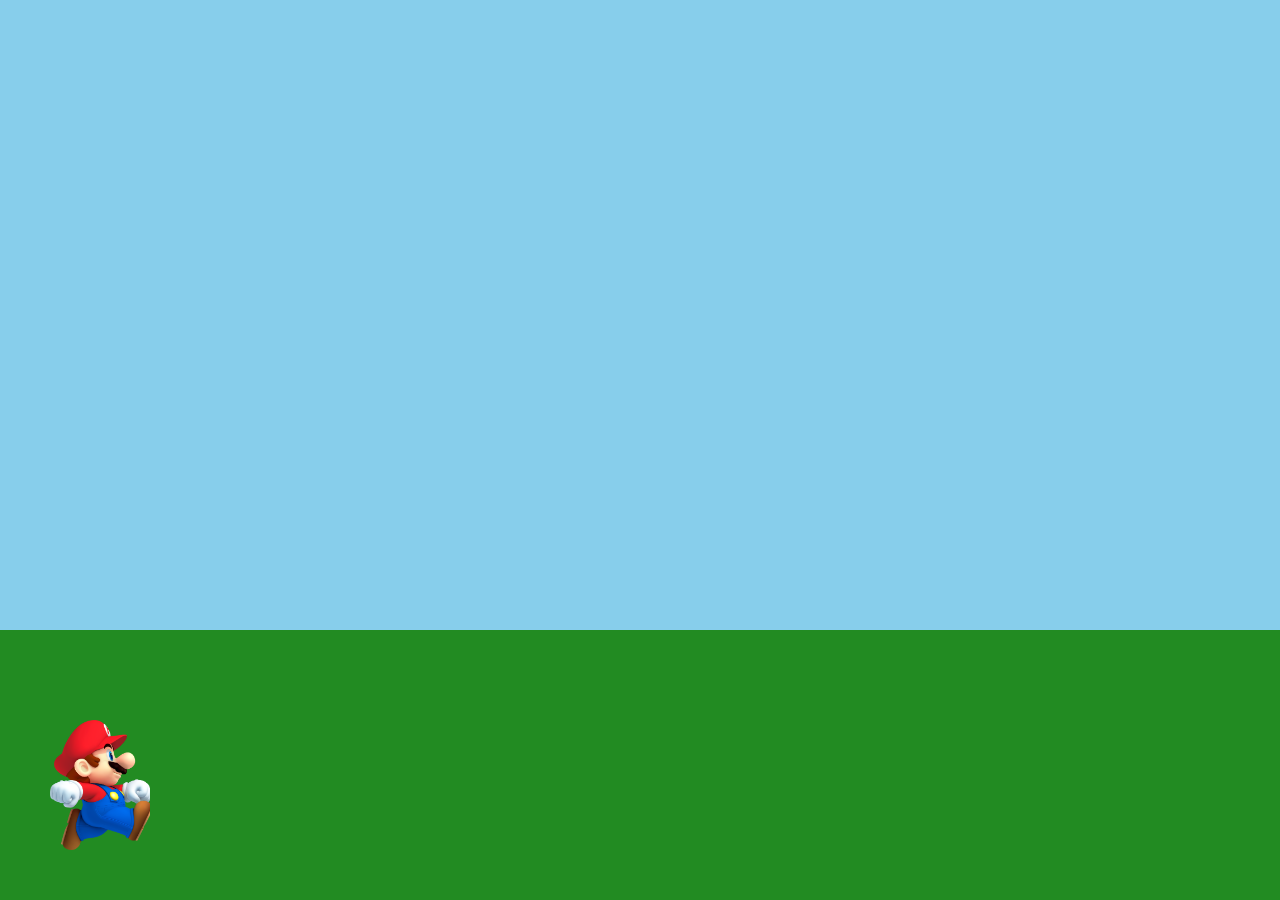
<file: AhmedF/Game2/index.html>
<!DOCTYPE html>
<html lang="en">
<head>
    <meta charset="UTF-8">
    <meta name="viewport" content="width=device-width, initial-scale=1.0">
    <title>Mario Running Game</title>
    <link rel="stylesheet" href="style.css">
</head>
<body>
    <div id="game-container">
        <div id="mario"></div>
        <div id="ground"></div>
    </div>
    <script src="script.js"></script>
</body>
</html>
</file>
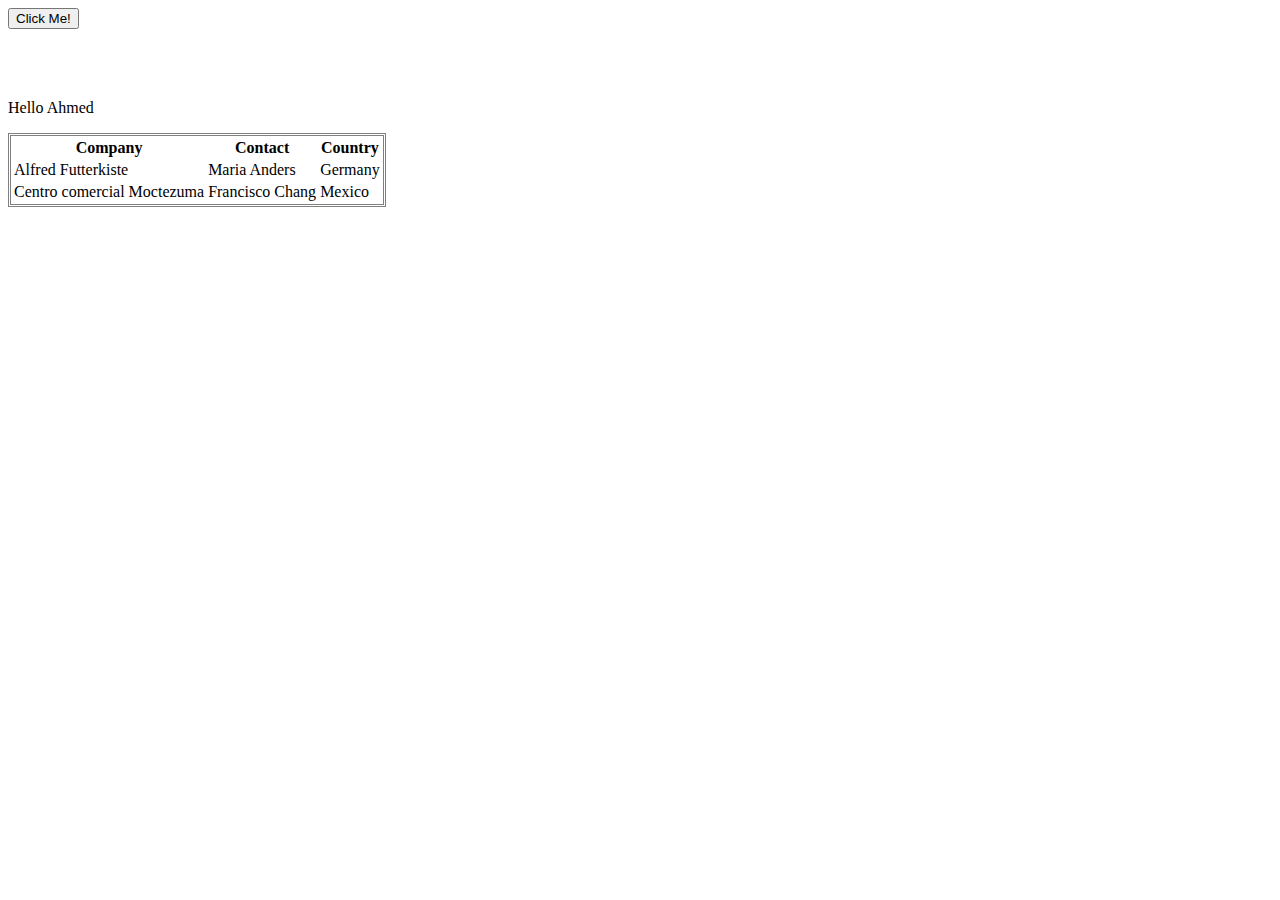
<file: AhmedF/test/index.html>
<!DOCTYPE html>
<html lang="en">
<head>
    <meta charset="UTF-8">
    <meta name="viewport" content="width=device-width, initial-scale=1.0">
    <title>Document</title>
    <style>
      body{

        background-color: url("1234.jpeg");

      }
    </style>
</head>
<body>   
  <button type="button" onclick="document.getElementById('ahmed').style.display='none'">Click Me!</button> <br><br><br><br>
    
  <p id="ahmed">Hello Ahmed</p>
  <table style="border-style:double;">
        <tr>
          <th>Company</th>
          <th>Contact</th>
          <th>Country</th>
        </tr>
        <tr>
          <td>Alfred Futterkiste</td>
          <td>Maria Anders</td>
          <td>Germany</td>
        </tr>
        <tr>
          <td>Centro comercial Moctezuma</td>
          <td>Francisco Chang</td>
          <td>Mexico</td>
        </tr>
      </table>   
</body>
</html>
</file>
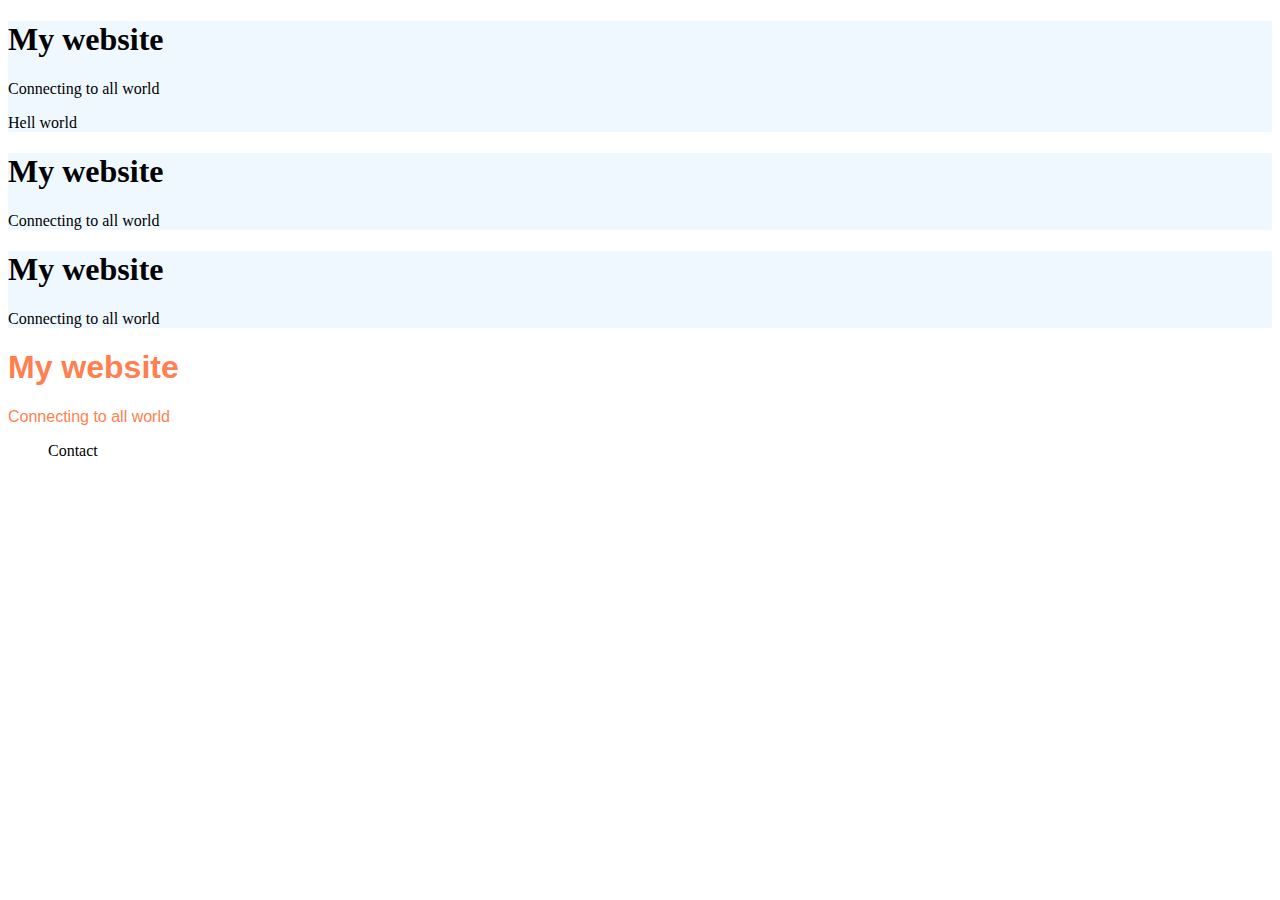
<file: Engahmedhussien/Practise/index.html>
<!DOCTYPE html>
<html lang="en">
<head>
    <meta charset="UTF-8">
    <meta name="viewport" content="width=device-width, initial-scale=1.0">
    <title>Document</title>
    <style>
    .Ahmed1{background-color: aliceblue;}
    #Ahmed2{
        font-family: Verdana, Geneva, Tahoma, sans-serif;
        color: coral;
    
    }
    </style>
</head>

<body>
    <div class="Ahmed1">
        <h1>My website</h1>
        <p>Connecting to all world</p>
        <div class="p3">
            <p>Hell world</p>
        </div>
    </div>
    <div class="Ahmed1">
        <h1>My website</h1>
        <p>Connecting to all world</p>
    </div>
    <div class="Ahmed1">
        <h1>My website</h1>
        <p>Connecting to all world</p>
    </div>
    <div id="Ahmed2">
        <h1>My website</h1>
        <p>Connecting to all world</p>
    </div>
    
    <menu>Contact</menu>

</body>
</html>
</file>
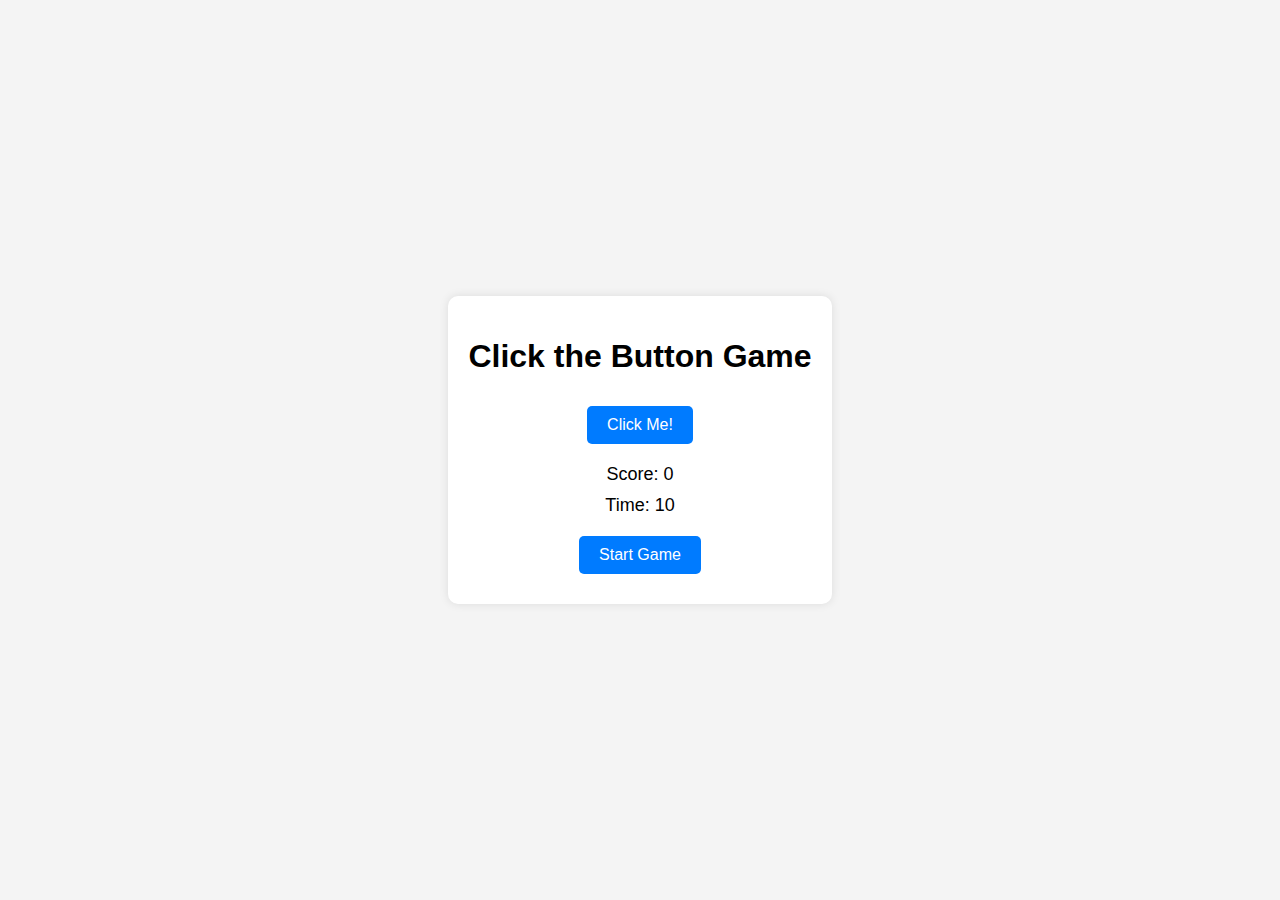
<file: Engahmedhussien/project2/index.html>
<!DOCTYPE html>
<html lang="en">
<head>
    <meta charset="UTF-8">
    <meta name="viewport" content="width=device-width, initial-scale=1.0">
    <title>Click the Button Game</title>
    <!-- Link to the CSS file for styling -->
     <!--Hello world-->
    <link rel="stylesheet" href="styles.css">
</head>
<body>
    <!-- Main container for the game -->
    <div class="game-container">
        <h1>Click the Button Game</h1>
        <!-- Button that the player will click to increase the score -->
        <button id="gameButton">Click Me!</button>
        <!-- Display for the current score -->
        <p id="score">Score: 0</p>
        <!-- Display for the remaining time -->
        <p id="timer">Time: 10</p>
        <!-- Button to start the game -->
        <button id="startButton">Start Game</button>
    </div>
    <!-- Link to the JavaScript file for game functionality -->
    <script src="script.js"></script>
</body>
</html>
</file>
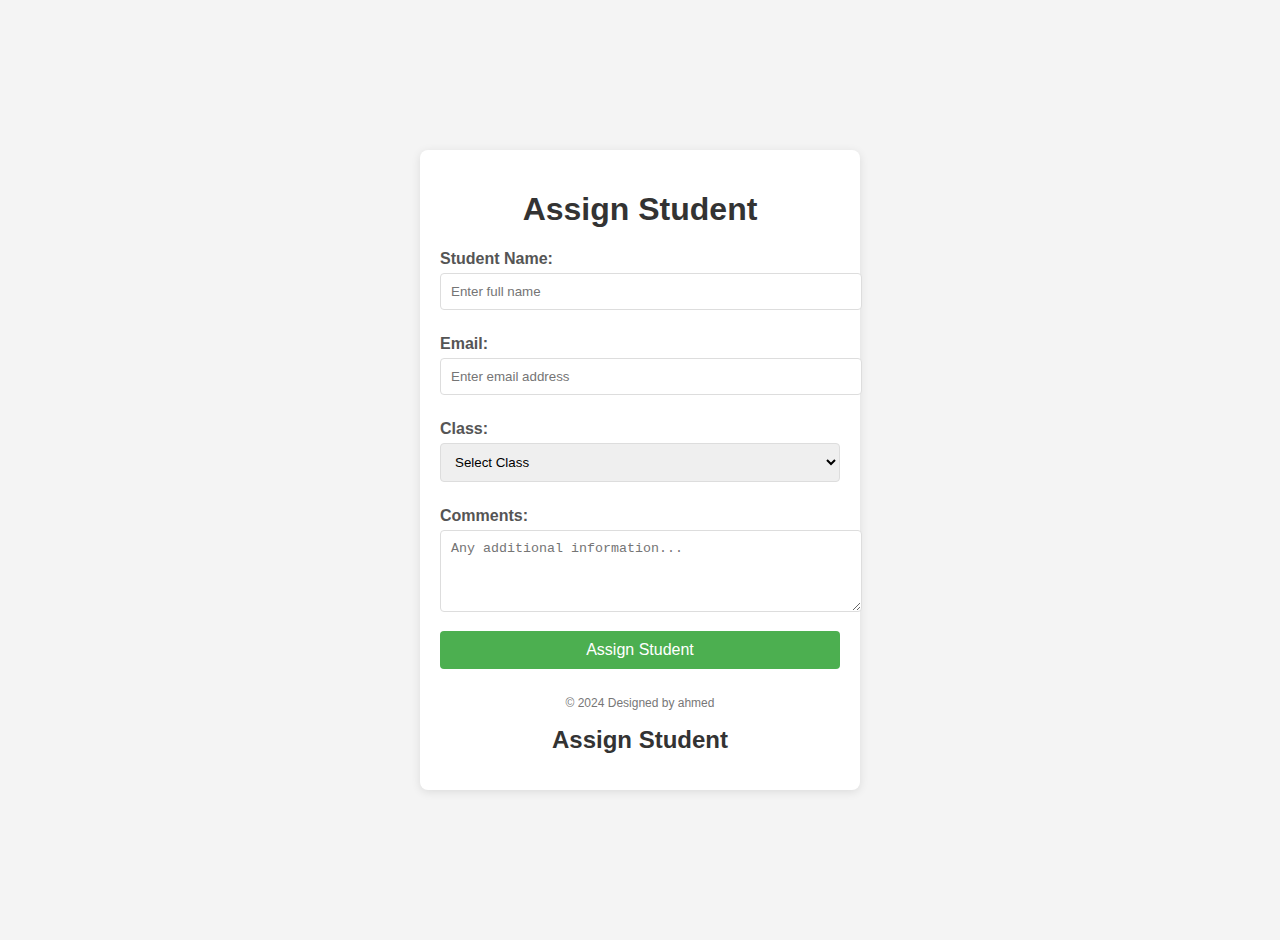
<file: AhmedF/test/index2.html>
<!DOCTYPE html>
<html lang="en">
<head>
    <meta charset="UTF-8">
    <meta name="viewport" content="width=device-width, initial-scale=1.0">
    <title>Student A Assignment Form</title>
    <style>
        body {
            font-family: Arial, sans-serif;
            background-color: #f4f4f4;
            margin: 0;
            padding: 20px;
            display: flex;
            justify-content: center;
            align-items: center;
            height: 100vh;
        }
        .form-container {
            background-color: white;
            border-radius: 8px;
            box-shadow: 0 2px 10px rgba(0, 0, 0, 0.1);
            padding: 20px;
            width: 400px;
        }
        h1 {
            text-align: center;
            color: #333;
        }
        label {
            display: block;
            margin: 10px 0 5px;
            font-weight: bold;
            color: #555;
        }
        input, select, textarea {
            width: 100%;
            padding: 10px;
            margin-bottom: 15px;
            border: 1px solid #ddd;
            border-radius: 4px;
            transition: border 0.3s;
        }
        input:focus, select:focus, textarea:focus {
            border-color: #4CAF50;
            outline: none;
        }
        input[type="submit"] {
            background-color: #4CAF50;
            color: white;
            border: none;
            cursor: pointer;
            font-size: 16px;
            border-radius: 4px;
            transition: background 0.3s;
        }
        input[type="submit"]:hover {
            background-color: #45a049;
        }
        .form-footer {
            text-align: center;
            margin-top: 10px;
            font-size: 12px;
            color: #777;
        }
    </style>
</head>
<body>
    <div class="form-container">
        <h1>Assign Student</h1>
        <form action="/submit-assignment" method="POST">
            <label for="studentName">Student Name:</label>
            <input type="text" id="studentName" name="studentName" required placeholder="Enter full name">

            <label for="studentEmail">Email:</label>
            <input type="email" id="studentEmail" name="studentEmail" required placeholder="Enter email address">

            <label for="class">Class:</label>
            <select id="class" name="class" required>
                <option value="">Select Class</option>
                <option value="math">Mathematics</option>
                <option value="science">Science</option>
                <option value="history">History</option>
                <option value="literature">Literature</option>
                <option value="art">Art</option>
            </select>

            <label for="comments">Comments:</label>
            <textarea id="comments" name="comments" rows="4" placeholder="Any additional information..."></textarea>

            <input type="submit" value="Assign Student">
        </form>
        <div class="form-footer">
            <p>© 2024 Designed by ahmed</p>
            <h1>Assign Student</h1>

        </div>
    </div>
</body>
</html>
</file>
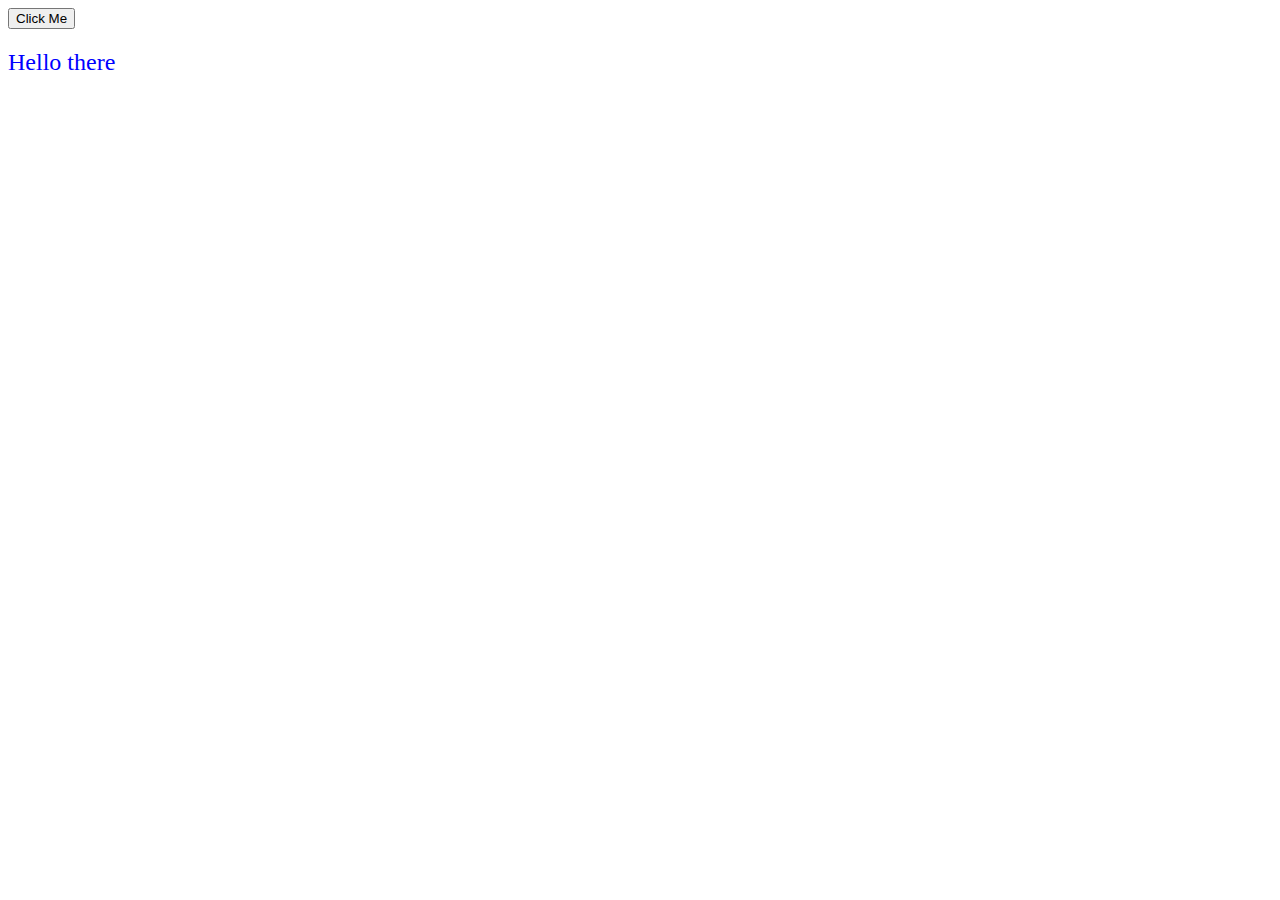
<file: AhmedF/test/index3.html>
<!DOCTYPE html>
<html lang="en">
<head>
    <meta charset="UTF-8">
    <meta name="viewport" content="width=device-width, initial-scale=1.0">
    <title>Document</title>
</head>
<body>
    
</body>
</html><!DOCTYPE html>
<html lang="en">
<head>
    <meta charset="UTF-8">
    <meta name="viewport" content="width=device-width, initial-scale=1.0">
    <title>Show Ahmed</title>
    <style>
        #output {
            margin-top: 20px;
            font-size: 24px;
            color: blue;
        }
    </style>
</head>
<body>

    <button id="showButton">Click Me</button>
    <div id="output">Hello there</div>

    <script>
        document.getElementById("showButton").addEventListener("click", function() {
            document.getElementById("output").innerText = "Ahmed";
        });
    </script>

</body>
</html>
</file>
<file: AhmedF/Game2/style.css>
body {
    margin: 0;
    padding: 0;
    overflow: hidden;
    background-color: #87CEEB; /* Sky blue */
}

#game-container {
    position: relative;
    width: 100vw;
    height: 100vh;
    overflow: hidden;
    background: linear-gradient(to bottom, #87CEEB 70%, #228B22 30%); /* Sky and ground */
}

#mario {
    position: absolute;
    bottom: 50px;
    left: 50px;
    width: 100px;
    height: 130px;
    background-image: url('Mario.png'); /* Replace with your Mario image */
    background-size: cover;
    background-repeat: no-repeat;
}

#ground {
    position: absolute;
    bottom: 0;
    width: 100%;
    height: 50px;
    background-color: #228B22; /* Ground color */
}
</file>
<file: Engahmedhussien/project2/styles.css>
/* Basic styling for the body to center the game container and set background color */
body {
    font-family: Arial, sans-serif;
    background-color: #f4f4f4; /* Light grey background for the page */
    display: flex; /* Use flexbox for centering */
    justify-content: center; /* Center horizontally */
    align-items: center; /* Center vertically */
    height: 100vh; /* Full viewport height */
    margin: 0; /* Remove default margin */
}

/* Styling for the main game container */
.game-container {
    text-align: center; /* Center text within the container */
    background-color: white; /* White background for the game container */
    padding: 20px; /* Add padding inside the container */
    border-radius: 10px; /* Rounded corners for the container */
    box-shadow: 0 0 10px rgba(0, 0, 0, 0.1); /* Subtle shadow around the container */
}

/* Styling for all buttons */
/*Hello
Hello
Hello
*/

button {
    padding: 10px 20px; /* Add padding to buttons */
    font-size: 16px; /* Font size for button text */
    margin: 10px; /* Margin around buttons */
    cursor: pointer; /* Pointer cursor on hover */
    border: none; /* Remove default button border */
    border-radius: 5px; /* Rounded corners for buttons */
    background-color: #007bff; /* Blue background for buttons */
    color: white; /* White text color for buttons */
}

/* Change button background color on hover */
button:hover {
    background-color: #0056b3; /* Darker blue on hover */
}

/* Styling for the score and timer displays */
#score, #timer {
    font-size: 18px; /* Font size for score and timer text */
    margin: 10px 0; /* Margin above and below the text */
}
</file>
